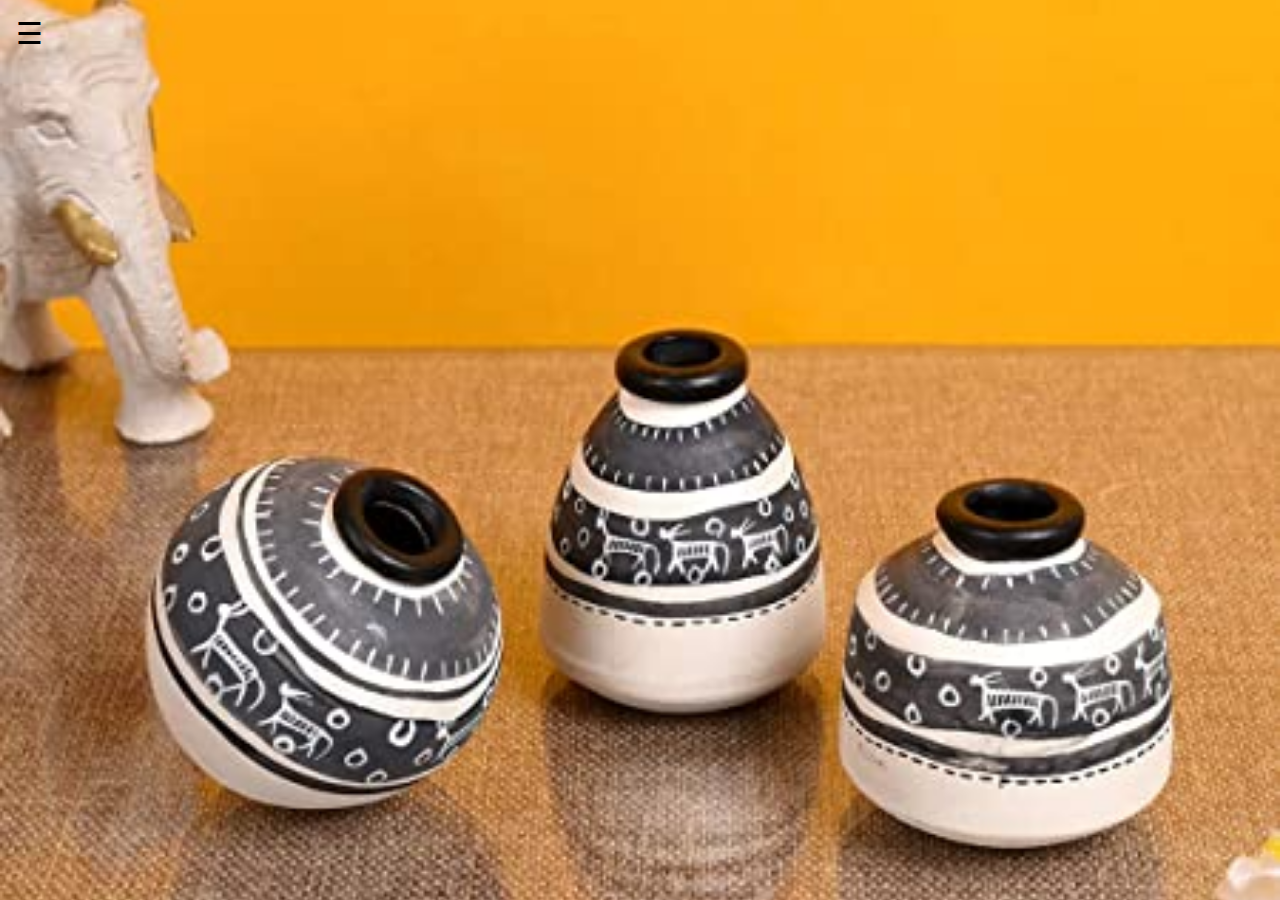
<file: art.html>
<!DOCTYPE html>
<html>
<head>
<meta name="viewport" content="width=device-width, initial-scale=1">
<style>
body {
  font-family: "Lato", sans-serif;
  transition: background-color .5s;
}

.sidenav {
  height: 100%;
  width: 0;
  position: fixed;
  z-index: 1;
  top: 0;
  left: 0;
  background-color: #111;
  overflow-x: hidden;
  transition: 0.5s;
  padding-top: 60px;
}

.sidenav a {
  padding: 8px 8px 8px 32px;
  text-decoration: none;
  font-size: 25px;
  color: #818181;
  display: block;
  transition: 0.3s;
}

.sidenav a:hover {
  color: #f1f1f1;
}

.sidenav .closebtn {
  position: absolute;
  top: 0;
  right: 25px;
  font-size: 36px;
  margin-left: 50px;
}

#main {
  transition: margin-left .5s;
  padding: 16px;
}

#mySidenav{
    display: flex;
    flex-direction: column;
    align-items: left;
    align-content: space-around;
}

#mySidenav a {
    min-height: 25%;

}
@media screen and (max-height: 450px) {
  .sidenav {padding-top: 15px;}
  .sidenav a {font-size: 18px;}
}

body, html {
  height: 100%;
  margin: 0;
}

.bg {
  background-image: url("assets/artbg.jpg");

  height: 100%; 

  background-position: center;
  background-repeat: no-repeat;
  background-size: cover;
}
</style>
</head>
<body>
    <div class="bg">
<div id="mySidenav" class="sidenav">
  <a href="javascript:void(0)" class="closebtn" onclick="closeNav()">&times;</a>
  <a href="index.html">Home</a>
  <a href="song.html">My creations </a>
  <a href="songs.html">Trending songs to cover</a>
  <a href="#">Other's creations</a>
  <a href="#">Learn</a>
</div>
 
<div id="main">
  <span style="font-size:30px;cursor:pointer" onclick="openNav()">&#9776; </span>
</div>

<script>
function openNav() {
  document.getElementById("mySidenav").style.width = "250px";
  document.getElementById("main").style.marginLeft = "250px";
  document.body.style.backgroundColor = "rgba(0,0,0,0.4)";
}

function closeNav() {
  document.getElementById("mySidenav").style.width = "0";
  document.getElementById("main").style.marginLeft= "0";
  document.body.style.backgroundColor = "white";
}
</script>
</div>

   
</body>
</html>
</file>
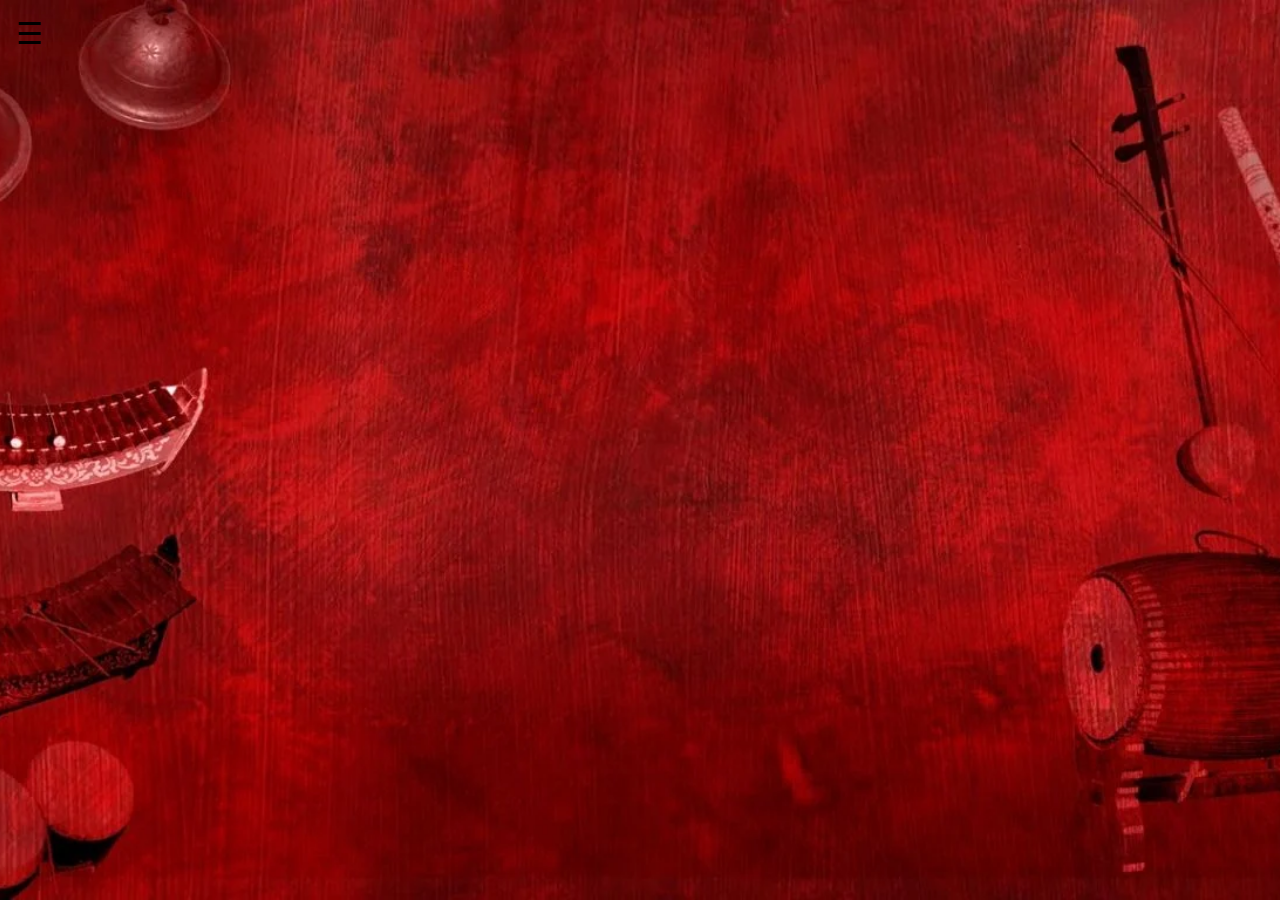
<file: instrument.html>
<!DOCTYPE html>
<html>
<head>
<meta name="viewport" content="width=device-width, initial-scale=1">
<style>
body {
  font-family: "Lato", sans-serif;
  transition: background-color .5s;
}

.sidenav {
  height: 100%;
  width: 0;
  position: fixed;
  z-index: 1;
  top: 0;
  left: 0;
  background-color: #111;
  overflow-x: hidden;
  transition: 0.5s;
  padding-top: 60px;
}

.sidenav a {
  padding: 8px 8px 8px 32px;
  text-decoration: none;
  font-size: 25px;
  color: #818181;
  display: block;
  transition: 0.3s;
}

.sidenav a:hover {
  color: #f1f1f1;
}

.sidenav .closebtn {
  position: absolute;
  top: 0;
  right: 25px;
  font-size: 36px;
  margin-left: 50px;
}

#main {
  transition: margin-left .5s;
  padding: 16px;
}

#mySidenav{
    display: flex;
    flex-direction: column;
    align-items: left;
    align-content: space-around;
}

#mySidenav a {
    min-height: 25%;

}
@media screen and (max-height: 450px) {
  .sidenav {padding-top: 15px;}
  .sidenav a {font-size: 18px;}
}

body, html {
  height: 100%;
  margin: 0;
}

.bg {
  background-image: url("assets/indianInstrumentbg.webp");

  height: 100%; 

  background-position: center;
  background-repeat: no-repeat;
  background-size: cover;
}
</style>
</head>
<body>
    <div class="bg">
<div id="mySidenav" class="sidenav">
  <a href="javascript:void(0)" class="closebtn" onclick="closeNav()">&times;</a>
  <a href="index.html">Home</a>
  <a href="song.html">My creations </a>
  <a href="songs.html">Trending songs to cover</a>
  <a href="#">Other's creations</a>
  <a href="#">Learn</a>
</div>
 
<div id="main">
  <span style="font-size:30px;cursor:pointer" onclick="openNav()">&#9776; </span>
</div>

<script>
function openNav() {
  document.getElementById("mySidenav").style.width = "250px";
  document.getElementById("main").style.marginLeft = "250px";
  document.body.style.backgroundColor = "rgba(0,0,0,0.4)";
}

function closeNav() {
  document.getElementById("mySidenav").style.width = "0";
  document.getElementById("main").style.marginLeft= "0";
  document.body.style.backgroundColor = "white";
}
</script>
</div>

   
</body>
</html>
</file>
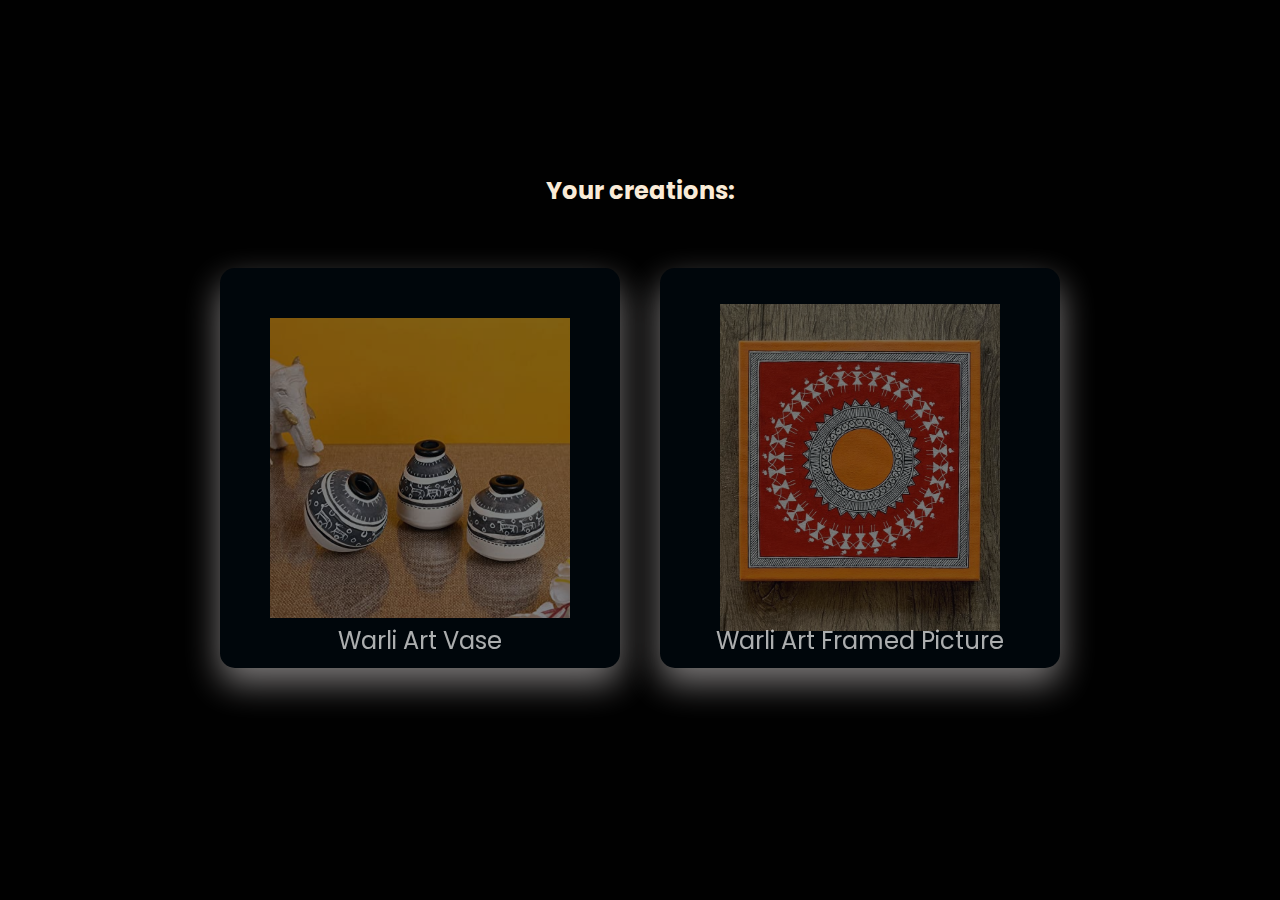
<file: painter.html>
<!DOCTYPE html>
<html lang="en">
<head>
    <meta charset="UTF-8">
    <meta http-equiv="X-UA-Compatible">
    <title>Chose your profession</title>

    <link rel="stylesheet" href="https://cdnjs.cloudflare.com/ajax/libs/font-awesome/4.7.0/css/font-awesome.min.css">
    

    <link rel="stylesheet" href="style/mc.css">
    <style>
        .container .card{
            height: 400px;
            width: 400px;
        }
    </style>
</head>
<body>
    <section>
        <center>
            <h2 style="color:antiquewhite; align-items: center;">
                Your creations: 
            </h2>
        </center>
        
        <div class="container">
 


            <div class="card">
                <div class="content">
                        <img width="75%" height="75%" src="assets/artbg.jpg">
                    </div>

   
                <div class="sci">
                    <span>
                       Warli Art Vase
                    </span>
                </div>
            </div>


            <div class="card">
                    <div class="content">
                        <img width="70%" height="70%" src="assets/warliart2.jpeg">
                    </div>

   
                <div class="sci">
                    <span>
                        Warli Art Framed Picture
                    </span>
                </div>
            </div>


        </div>
    </section>
    
</body>
</html>
</file>
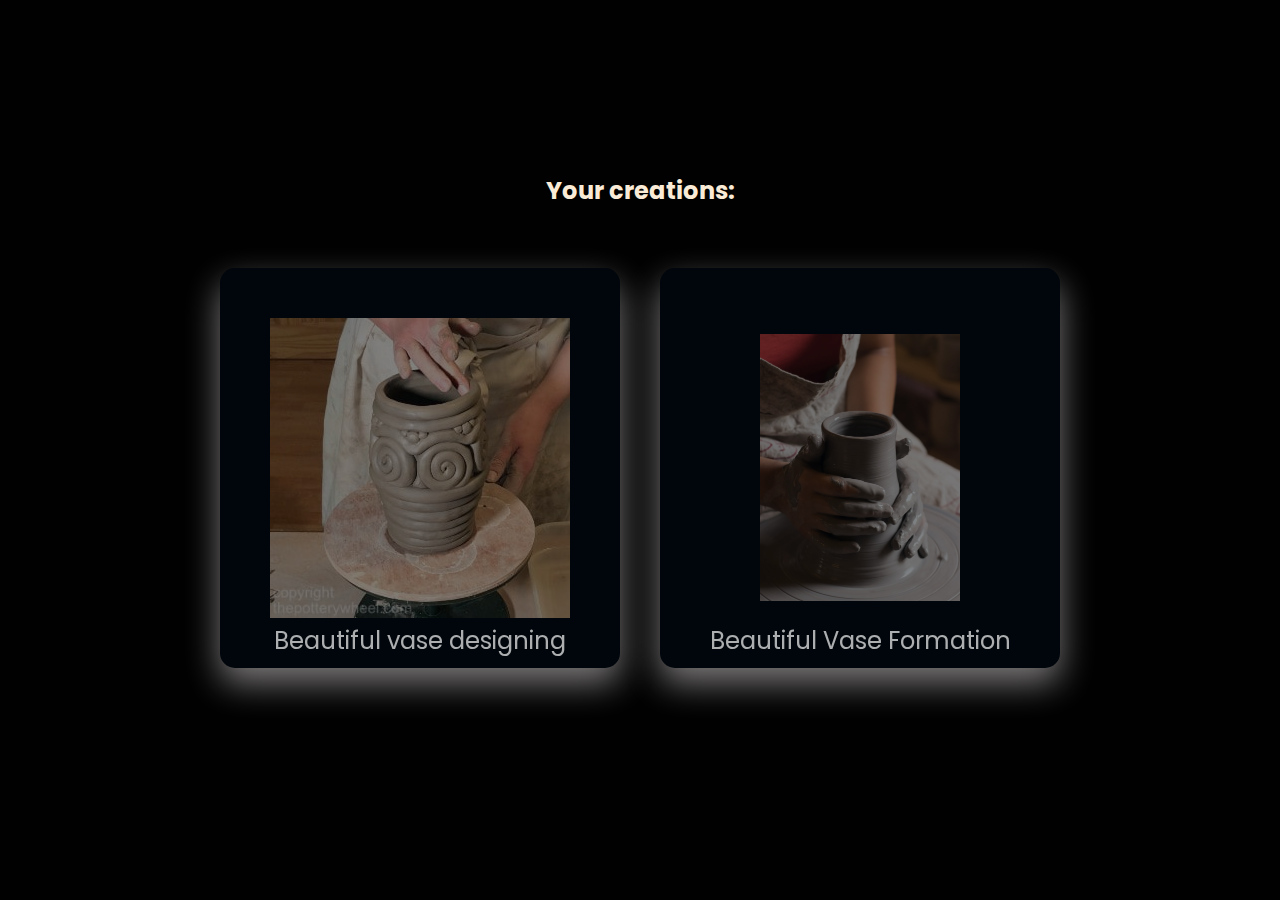
<file: poooter.html>
<!DOCTYPE html>
<html lang="en">
<head>
    <meta charset="UTF-8">
    <meta http-equiv="X-UA-Compatible">
    <title>Chose your profession</title>

    <link rel="stylesheet" href="https://cdnjs.cloudflare.com/ajax/libs/font-awesome/4.7.0/css/font-awesome.min.css">
    

    <link rel="stylesheet" href="style/mc.css">
    <style>
        .container .card{
            height: 400px;
            width: 400px;
        }
    </style>
</head>
<body>
    <section>
        <center>
            <h2 style="color:antiquewhite; align-items: center;">
                Your creations: 
            </h2>
        </center>
        
        <div class="container">
 


            <div class="card">
                <div class="content">
                        <img width="100%" height="100%" src="assets/potterimg1.jpeg">
                    </div>

   
                <div class="sci">
                    <span>
                       Beautiful vase designing 
                    </span>
                </div>
            </div>


            <div class="card">
                    <div class="content">
                        <img width="50%" height="50%" src="assets/potterimg2.webp">
                    </div>

   
                <div class="sci">
                    <span>
                        Beautiful Vase Formation 
                    </span>
                </div>
            </div>


        </div>
    </section>
    
</body>
</html>
</file>
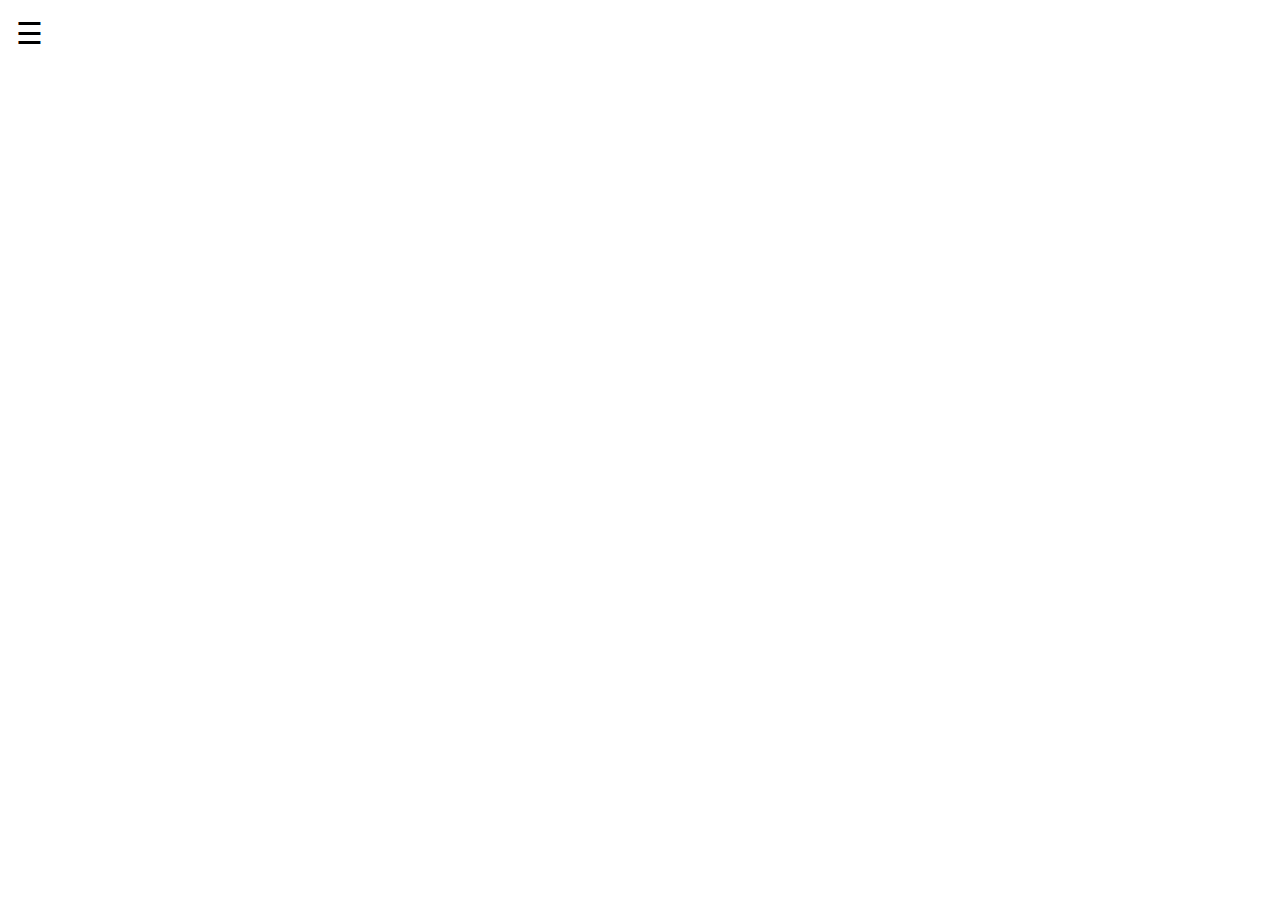
<file: potter.html>
<!DOCTYPE html>
<html>
<head>
<meta name="viewport" content="width=device-width, initial-scale=1">
<style>
body {
  font-family: "Lato", sans-serif;
  transition: background-color .5s;
}

.sidenav {
  height: 100%;
  width: 0;
  position: fixed;
  z-index: 1;
  top: 0;
  left: 0;
  background-color: #111;
  overflow-x: hidden;
  transition: 0.5s;
  padding-top: 60px;
}

.sidenav a {
  padding: 8px 8px 8px 32px;
  text-decoration: none;
  font-size: 25px;
  color: #818181;
  display: block;
  transition: 0.3s;
}

.sidenav a:hover {
  color: #f1f1f1;
}

.sidenav .closebtn {
  position: absolute;
  top: 0;
  right: 25px;
  font-size: 36px;
  margin-left: 50px;
}

#main {
  transition: margin-left .5s;
  padding: 16px;
}

#mySidenav{
    display: flex;
    flex-direction: column;
    align-items: left;
    align-content: space-around;
}

#mySidenav a {
    min-height: 25%;

}
@media screen and (max-height: 450px) {
  .sidenav {padding-top: 15px;}
  .sidenav a {font-size: 18px;}
}

body{
    margin: 0;
    padding:0 ;
}
</style>
</head>
<body>

<div id="mySidenav" class="sidenav">
  <a href="javascript:void(0)" class="closebtn" onclick="closeNav()">&times;</a>
  <a href="index.html">Home</a>

  <a href="#">My creations </a>
  <a href="#">Painters near me</a>
  <a href="#">Other's creations</a>
  <a href="#">Learn</a>
</div>
 
<div id="main">
  <span style="font-size:30px;cursor:pointer" onclick="openNav()">&#9776; </span>
</div>

<script>
function openNav() {
  document.getElementById("mySidenav").style.width = "250px";
  document.getElementById("main").style.marginLeft = "250px";
  document.body.style.backgroundColor = "rgba(0,0,0,0.4)";
}

function closeNav() {
  document.getElementById("mySidenav").style.width = "0";
  document.getElementById("main").style.marginLeft= "0";
  document.body.style.backgroundColor = "white";
}
</script>


   
</body>
</html>
</file>
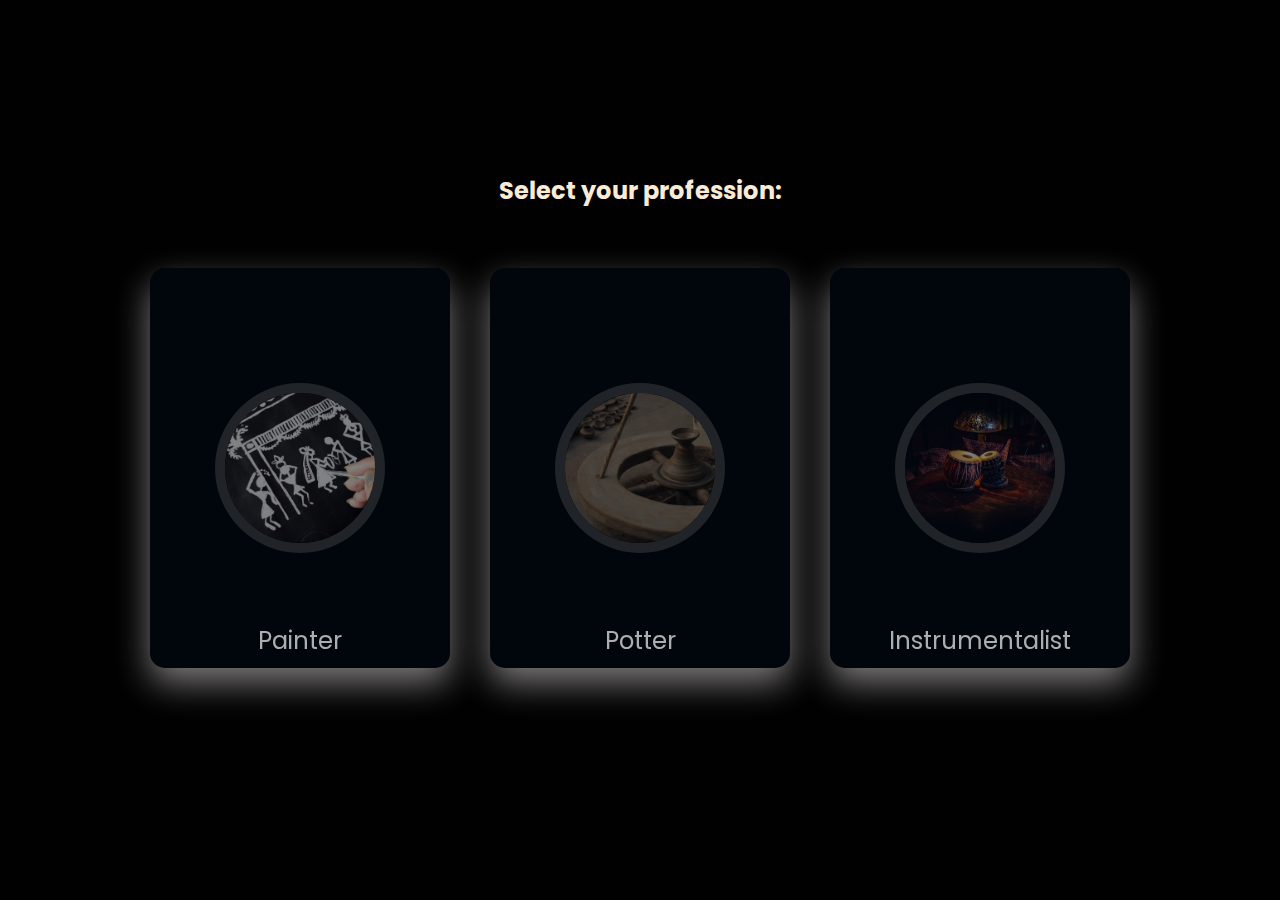
<file: profession.html>
<!DOCTYPE html>
<html lang="en">
<head>
    <meta charset="UTF-8">
    <meta http-equiv="X-UA-Compatible">
    <title>Chose your profession</title>

    <link rel="stylesheet" href="https://cdnjs.cloudflare.com/ajax/libs/font-awesome/4.7.0/css/font-awesome.min.css">
    

    <link rel="stylesheet" href="style/profession.css">
</head>
<body>
    <section>
        <center>
            <h2 style="color:antiquewhite; align-items: center;">
                Select your profession: 
            </h2>
        </center>
        <div class="container">


            <a href="painter.html">
            <div class="card">
                <div class="content">
                    <div class="imgBx">
                        <img src="assets/painter.png" alt="user1">
                    </div>

                </div>
   
                <div class="sci">
                    <span>
                        Painter
                    </span>
                </div>
            </div>
        </a>


            <a href="potter.html"> 

            <div class="card">
                <div class="content">
                    <div class="imgBx">
                        <img src="assets/potter.jpeg" alt="user1">
                    </div>

                </div>
   
                <div class="sci">
                    <span>
                        Potter
                    </span>
                </div>
            </div>
            </a>


            <a href="instrument.html"> 

            <div class="card">
                <div class="content">
                    <div class="imgBx">
                        <img src="assets/instruments.jpeg" alt="user1">
                    </div>

                </div>
   
                <div class="sci">
                    <span>
                        Instrumentalist
                    </span>
                </div>
            </div>
            </a>



        </div>
    </section>
    
</body>
</html>
</file>
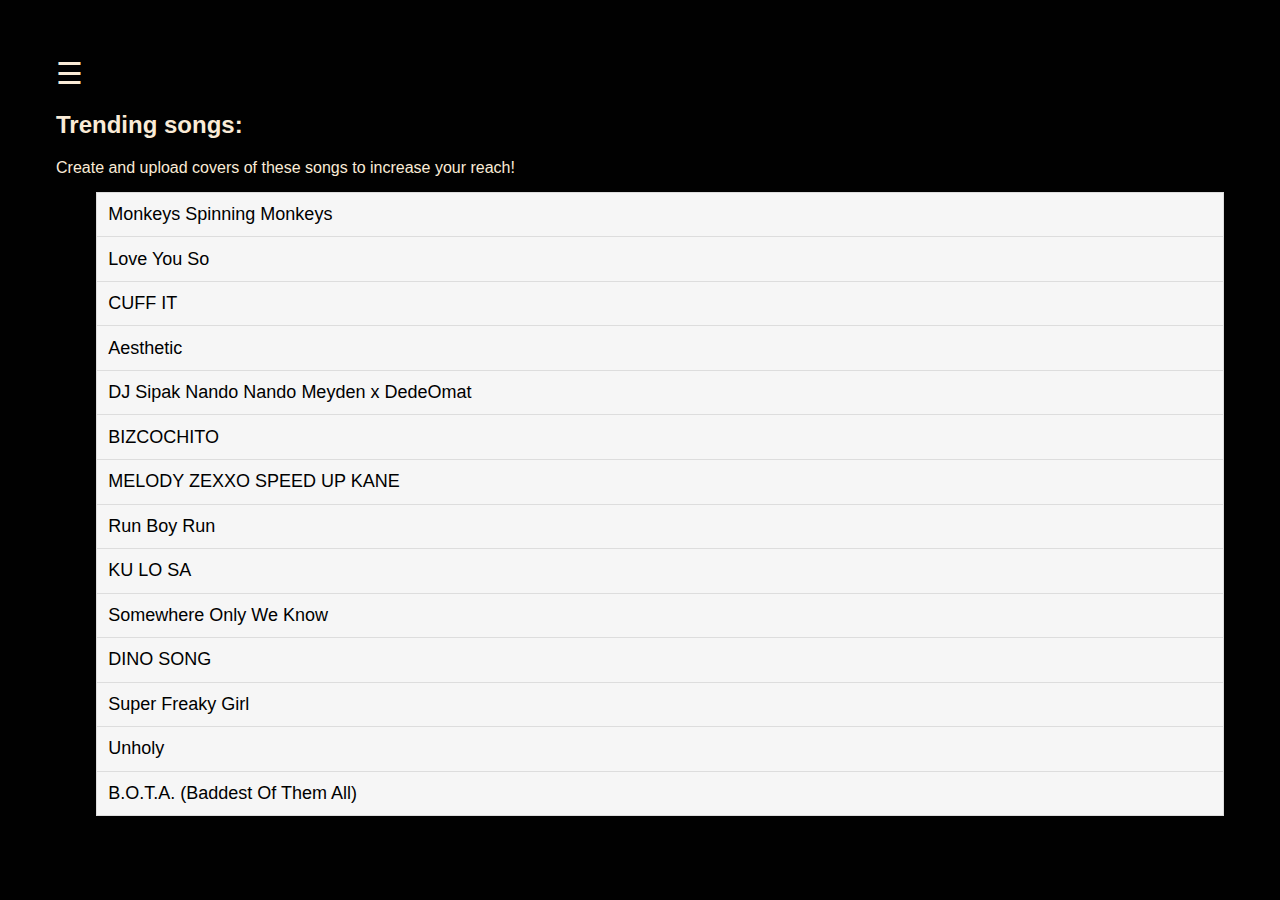
<file: songs.html>
<!DOCTYPE html>
<html lang="en">
<head>
    <meta charset="UTF-8">
    <meta http-equiv="X-UA-Compatible" content="IE=edge">
    <link rel="stylesheet" href="style/main.css">
    <meta name="viewport" content="width=device-width, initial-scale=1.0">
    <title>Songs to cover</title>
    <style>
        
        h2{
            color: antiquewhite;
        }
        span{
            color: antiquewhite;
        }
        body {
            font-family: "Lato", sans-serif;
            transition: background-color .5s;
            }

            .sidenav {
            height: 100%;
            width: 0;
            position: fixed;
            z-index: 1;
            top: 0;
            left: 0;
            background-color: #111;
            overflow-x: hidden;
            transition: 0.5s;
            padding-top: 60px;
            }

            .sidenav a {
            padding: 8px 8px 8px 32px;
            text-decoration: none;
            font-size: 25px;
            color: #818181;
            display: block;
            transition: 0.3s;
            }

            .sidenav a:hover {
            color: #f1f1f1;
            }

            .sidenav .closebtn {
            position: absolute;
            top: 0;
            right: 25px;
            font-size: 36px;
            margin-left: 50px;
            }

            #main {
            transition: margin-left .5s;
            }

            #mySidenav{
                display: flex;
                flex-direction: column;
                align-items: left;
                align-content: space-around;
            }

            #mySidenav a {
                min-height: 25%;

            }
            @media screen and (max-height: 450px) {
            .sidenav {padding-top: 15px;}
            .sidenav a {font-size: 18px;}
            }

    </style>
</head>

<body>
    <div id="mySidenav" class="sidenav">
        <a href="javascript:void(0)" class="closebtn" onclick="closeNav()">&times;</a>
        <a href="index.html">Home</a>
        <a href="#">My creations </a>
        <a href="songs.html">Trending songs to cover</a>
        <a href="#">Other's creations</a>
        <a href="#">Learn</a>
      </div>
       
      <div id="main">
        <span style="font-size:30px;cursor:pointer" onclick="openNav()">&#9776; </span>
      </div>
      
      <script>
      function openNav() {
        document.getElementById("mySidenav").style.width = "250px";
        document.getElementById("main").style.marginLeft = "250px";
        document.body.style.backgroundColor = "rgba(0,0,0,0.4)";
      }
      
      function closeNav() {
        document.getElementById("mySidenav").style.width = "0";
        document.getElementById("main").style.marginLeft= "0";
        document.body.style.backgroundColor = "white";
      }
      </script>
      
    <h2>
        Trending songs:
    </h2>
    <span>
        Create and upload covers of these songs to increase your reach!
    </span>
    <div class= "links">
        <ul id="myUL" class= "myURLS">
          <li style="list-style-type: bullet;">Monkeys Spinning Monkeys</li>
          <li style="list-style-type: bullet;">Love You So</li>
          <li style="list-style-type: bullet;">CUFF IT</li>
          <li style="list-style-type: bullet;">Aesthetic</li>
          <li style="list-style-type: bullet;">DJ Sipak Nando Nando Meyden x DedeOmat</li>
          <li style="list-style-type: bullet;">BIZCOCHITO</li>
          <li style="list-style-type: bullet;">MELODY ZEXXO SPEED UP KANE</li>
          <li style="list-style-type: bullet;">Run Boy Run</li>
          <li style="list-style-type: bullet;">KU LO SA</li>
          <li style="list-style-type: bullet;">Somewhere Only We Know</li>
          <li style="list-style-type: bullet;">DINO SONG</li>
          <li style="list-style-type: bullet;">Super Freaky Girl</li>
          <li style="list-style-type: bullet;">Unholy</li>
          <li style="list-style-type: bullet;">B.O.T.A. (Baddest Of Them All)</li>
        </ul>
    </div>
    
</body>
</html>
</file>
<file: style/mc.css>
@import url(https://fonts.googleapis.com/css?family=Poppins);


*{
    margin: 0;
    padding: 0;
    font-family: 'Poppins', sans-serif;
}

body{
    display: flex;
    align-items: center;
    justify-content: center; 
    flex-wrap: wrap;
    background-color: rgb(1,1,1);
    min-height: 100vh;
}


section::before{
    content: '';
    position: absolute ;
    top: 0;
    left: 0;
    width: 100%;
    height: 100%; 

}

section::after{
    content: '';
    position: absolute ;
    top: 0;
    left: 0;
    width: 100%;
    height: 100%; 

}


.container{
    position: relative;
    z-index: 1;
    display: flex;
    justify-content: center;
    align-items: center ;
    flex-wrap: wrap;
    margin: 40px 0;
}

.container .card{
    position: relative;
    width: 500px;
    height: 250px;
    background: rgba(9, 112, 214, 0.05);
    margin: 20px;
    box-shadow: 0 15px 35px rgba(255, 248, 248, 0.486);
    border-radius: 15px;
    display: flex;
    justify-content: center;
    align-items: center;
    backdrop-filter: blur(10px);
}


.container .card .content{
    position: relative;
    display: flex;
    justify-content: center;
    align-items: center;
    flex-direction: column;
    opacity: 0.5;
    transition: 0.5s;
}

.container .card:hover .content{
    opacity: 1;
    transform: translateY(-20px);
  
}

.container .card .content .imgBx{
    position: relative;
    width: 150px;
    height: 150px;
    border-radius: 50%;
    overflow: hidden;
    border: 10px solid rgba(255, 248, 248, 0.25);
}

.container .card .content .imgBx img{
    position: absolute;
    top: 0;
    left:0;
    width:100%;
    height:100%;
    object-fit: cover;
}

.container .card .content .contentBx h3{
    color: white;
    text-transform: uppercase;
    letter-spacing: 2px;
    font-weight: 500;
    font-size: 18px;
    text-align: center;
    margin: 20px 0 10px;
    line-height: 1.1em;

}

.container .card .content .contentBx h3 span{
    font-size: 12px;
    font-weight: 300;
    text-transform: initial;


}

.container .card .sci{
    position: absolute;
    bottom: 50px;
    display: flex;
    color: whitesmoke;
}

.container .card .sci span{
    list-style: none;
    margin: 0 10px;
    transform: translateY(40px);
    transition: 0.5s;
    opacity: 0.7;
    transition-delay: calc(0.1s * var(--i));
     

}

.container .card:hover .sci span{
    transform: translateY(0px);
    opacity: 1;




}

.container .card .sci span{
     color: whitesmoke;
     font-size: 24px;

}
</file>
<file: style/profession.css>
@import url(https://fonts.googleapis.com/css?family=Poppins);


*{
    margin: 0;
    padding: 0;
    font-family: 'Poppins', sans-serif;
}

body{
    display: flex;
    align-items: center;
    justify-content: center; 
    flex-wrap: wrap;
    background-color: rgb(1,1,1);
    min-height: 100vh;
}


section::before{
    content: '';
    position: absolute ;
    top: 0;
    left: 0;
    width: 100%;
    height: 100%; 

}

section::after{
    content: '';
    position: absolute ;
    top: 0;
    left: 0;
    width: 100%;
    height: 100%; 

}


.container{
    position: relative;
    z-index: 1;
    display: flex;
    justify-content: center;
    align-items: center ;
    flex-wrap: wrap;
    margin: 40px 0;
}

.container .card{
    position: relative;
    width: 300px;
    height: 400px;
    background: rgba(9, 112, 214, 0.05);
    margin: 20px;
    box-shadow: 0 15px 35px rgba(255, 248, 248, 0.486);
    border-radius: 15px;
    display: flex;
    justify-content: center;
    align-items: center;
    backdrop-filter: blur(10px);
}


.container .card .content{
    position: relative;
    display: flex;
    justify-content: center;
    align-items: center;
    flex-direction: column;
    opacity: 0.5;
    transition: 0.5s;
}

.container .card:hover .content{
    opacity: 1;
    transform: translateY(-20px);
  
}

.container .card .content .imgBx{
    position: relative;
    width: 150px;
    height: 150px;
    border-radius: 50%;
    overflow: hidden;
    border: 10px solid rgba(255, 248, 248, 0.25);
}

.container .card .content .imgBx img{
    position: absolute;
    top: 0;
    left:0;
    width:100%;
    height:100%;
    object-fit: cover;
}

.container .card .content .contentBx h3{
    color: white;
    text-transform: uppercase;
    letter-spacing: 2px;
    font-weight: 500;
    font-size: 18px;
    text-align: center;
    margin: 20px 0 10px;
    line-height: 1.1em;

}

.container .card .content .contentBx h3 span{
    font-size: 12px;
    font-weight: 300;
    text-transform: initial;


}

.container .card .sci{
    position: absolute;
    bottom: 50px;
    display: flex;
    color: whitesmoke;
}

.container .card .sci span{
    list-style: none;
    margin: 0 10px;
    transform: translateY(40px);
    transition: 0.5s;
    opacity: 0.7;
    transition-delay: calc(0.1s * var(--i));
     

}

.container .card:hover .sci span{
    transform: translateY(0px);
    opacity: 1;




}

.container .card .sci span{
     color: whitesmoke;
     font-size: 24px;

}
</file>
<file: style/main.css>
body{
    background-color: rgb(1,1,1);
    padding: 3em;

}

#v0{
    position: fixed;
    bottom: 0;
    right: 0;
    width: 100%;
}
#myUL li {
    border: 1px solid #ddd; /* Add a border to all links */
    margin-top: -1px; /* Prevent double borders */
    background-color: #f6f6f6; /* Grey background color */
    padding: 1%; /* Add some padding */
    text-decoration: none; /* Remove default text underline */
    font-size: 18px; /* Increase the font-size */
    color: black; /* Add a black text color */
    display: block; /* Make it into a block element to fill the whole list */
}

#myUL li:hover:not(.header) {
    background-color: #eee; /* Add a hover effect to all links, except for headers */
}
</file>
